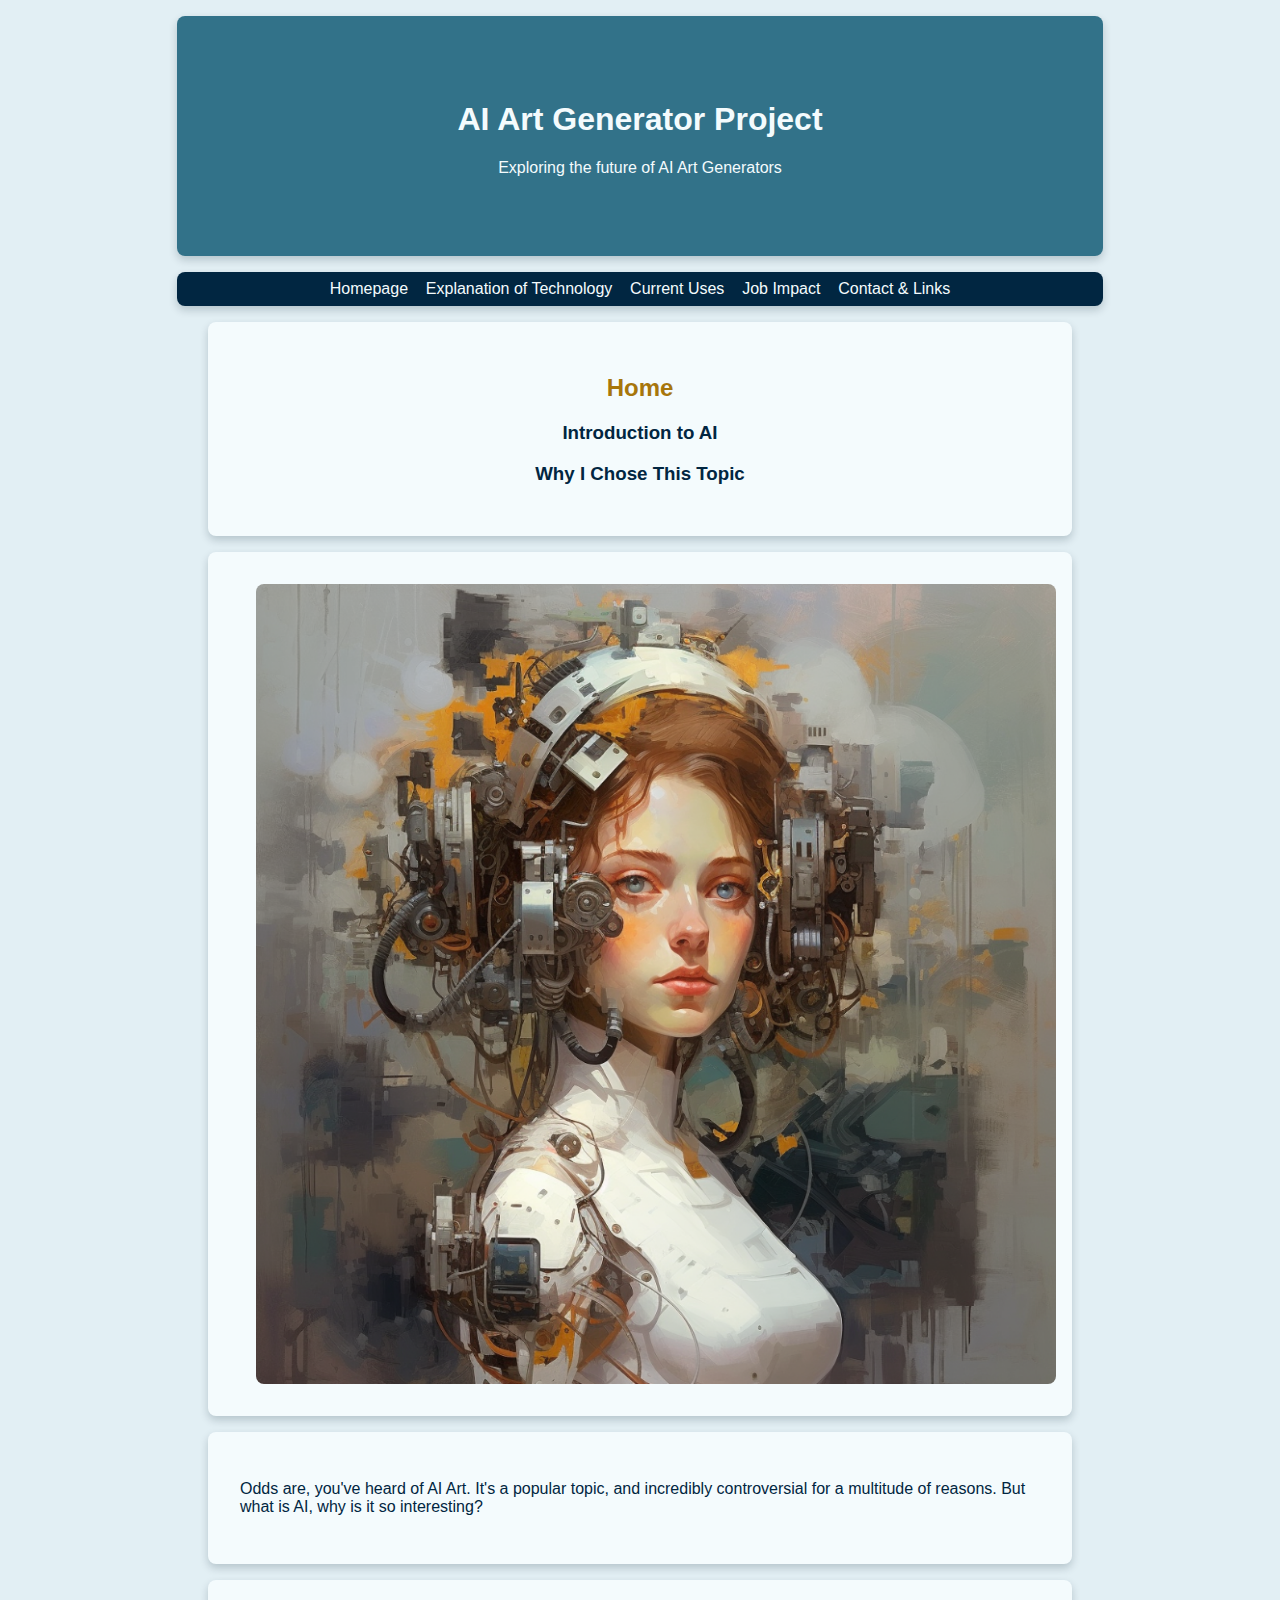
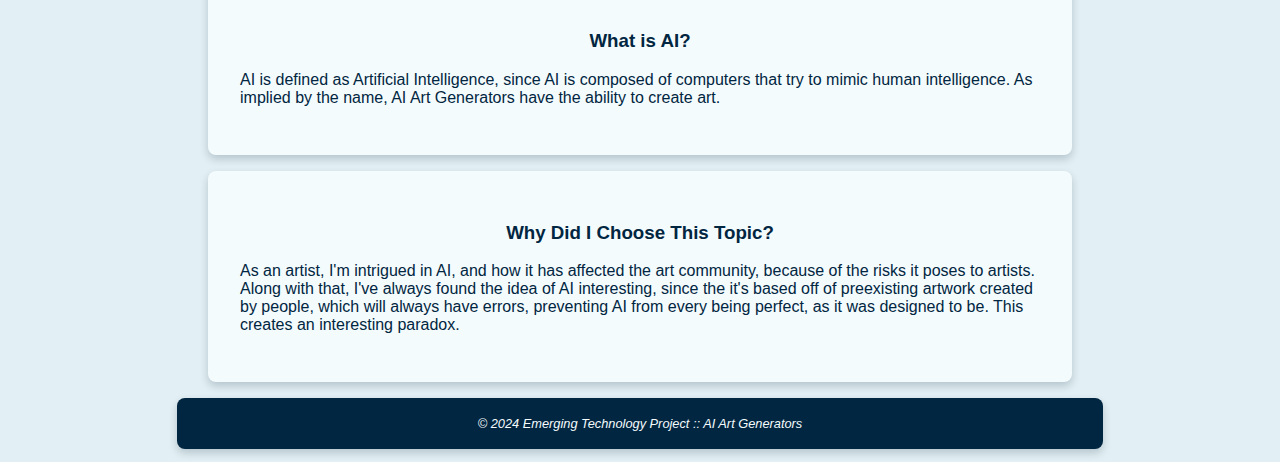
<file: index.html>
<!DOCTYPE html>
<html lang="en">
<head>
    <title>AI Art Generator Project :: Homepage</title>
    <meta charset="utf-8">
    <meta name="viewport" content="width=device-width, initial-scale=1.0">
    <link rel="stylesheet" href="styles.css">
    <link rel="icon" href="Images/AIarticon.png" type="image/x-icon">
    <style>
    img {align-self: center;
        border-radius: 8px;
        height: 100%;
        width: 100%;
        display: block;
        margin-left: 1em;
        margin-right: 1em;}
    </style>
</head>

<body>
    <header>
        <h1>AI Art Generator Project</h1>
        <p> Exploring the future of AI Art Generators</p>
    </header>
    
    <nav>
        <a href="index.html">Homepage</a> &nbsp;&nbsp;
        <a href="ExplainTech.html">Explanation of Technology</a> &nbsp;&nbsp;
        <a href="CurrentUses.html">Current Uses</a> &nbsp;&nbsp;
        <a href="JobImpact.html">Job Impact</a> &nbsp;&nbsp;
        <a href="ContactInfo.html">Contact & Links</a>
    </nav>

    <main><section>
        <h2>Home</h2>
        <h3><a href="#IntroduceAI">Introduction to AI</a></h3>
        <h3><a href="#WhyThis">Why I Chose This Topic</a></h3>
    </section>

    <section style="align-items: center; align-self: center; object-fit: contain;">
        <img src="Images/AIartexampleofAI.png" alt="Example Of AI Art">
    </section>

    <section>
        <p>Odds are, you've heard of AI Art. It's a popular topic, and incredibly controversial for a multitude of reasons. But what is AI, why is it so interesting?</p>
    </section>

    <section id="IntroduceAI">
        <h3>What is AI?</h3>
        <p>AI is defined as Artificial Intelligence, since AI is composed of computers that try to mimic human intelligence. As implied by the name, AI Art Generators have the ability to create art.</p>
    </section>

    <section id="WhyThis">
        <h3>Why Did I Choose This Topic?</h3>
        <p>As an artist, I'm intrigued in AI, and how it has affected the art community, because of the risks it poses to artists. Along with that, I've always found the idea of AI interesting, since the it's based off of preexisting artwork created by people, which will always have errors, preventing AI from every being perfect, as it was designed to be. This creates an interesting paradox. </p>
    </section>

    </main>
    
    <footer>
        <p>&copy; 2024 Emerging Technology Project :: AI Art Generators</p>
    </footer>
</body>
</html>
</file>
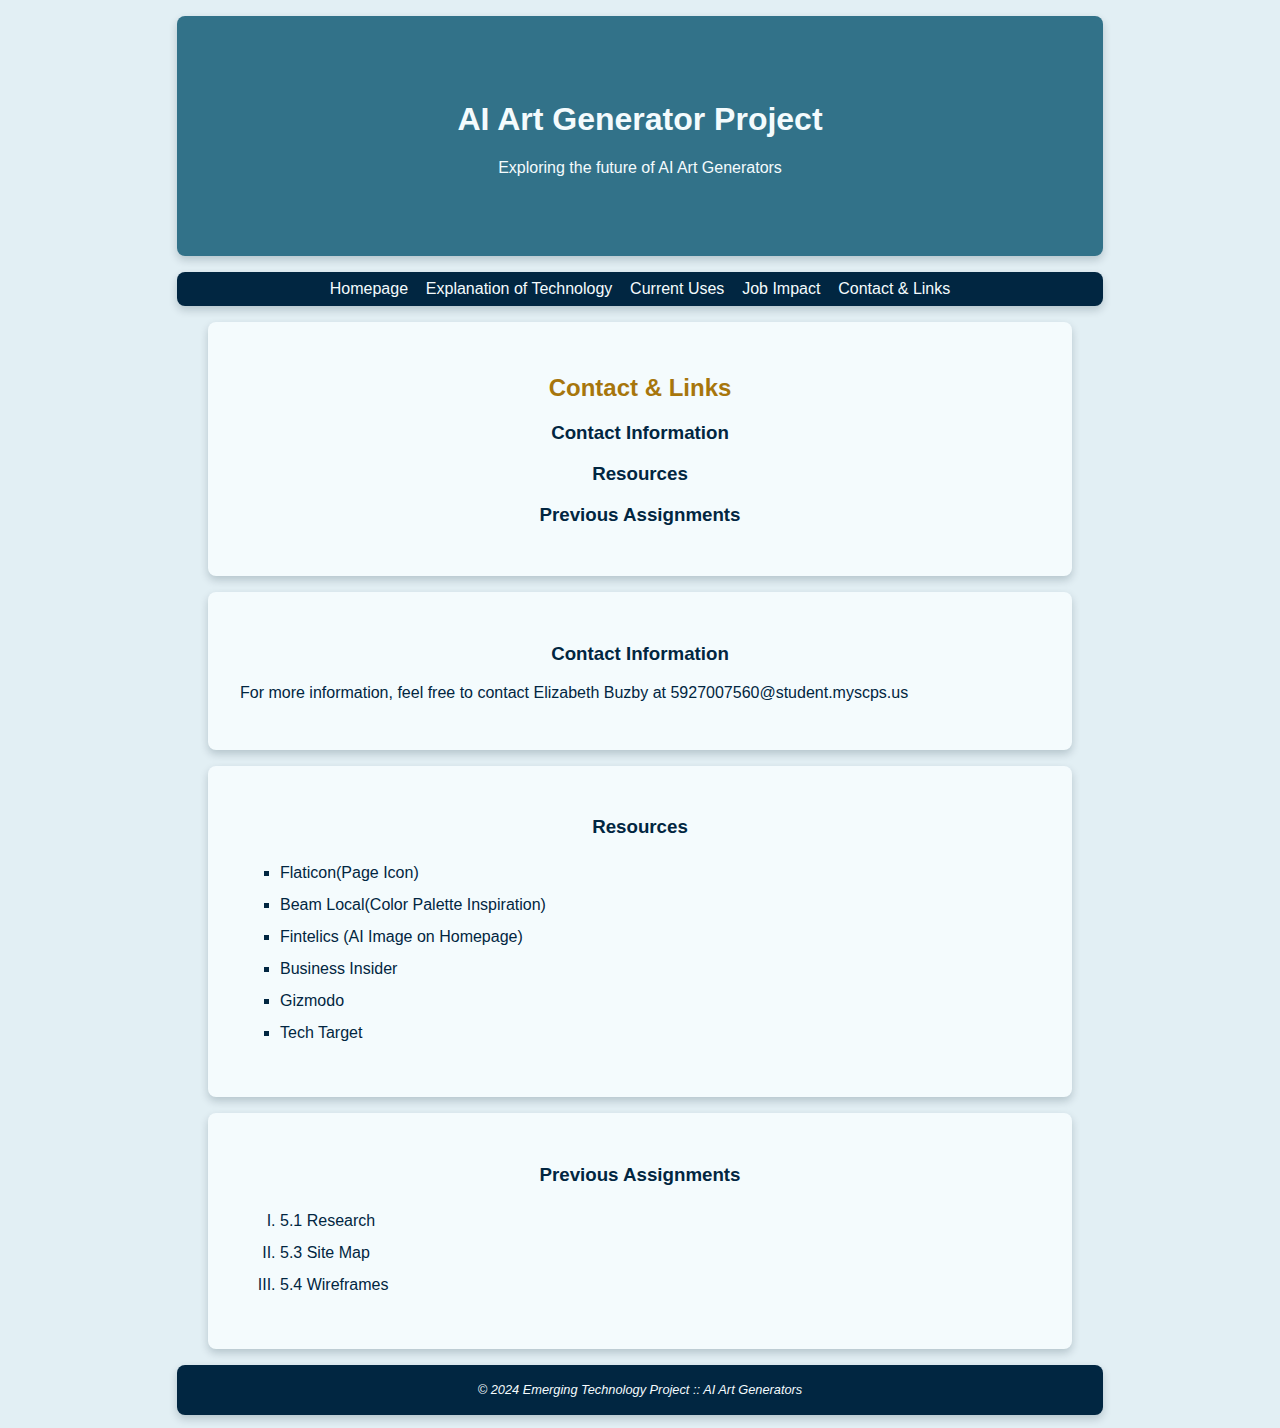
<file: ContactInfo.html>
<!DOCTYPE html>
<html lang="en">
<head>
    <title>AI Art Generator Project :: Contact & Links</title>
    <meta charset="utf-8">
    <meta name="viewport" content="width=device-width, initial-scale=1.0">
    <link rel="stylesheet" href="styles.css">
    <link rel="icon" href="Images/AIarticon.png" type="image/x-icon">
</head>

<body>
    <header>
        <h1>AI Art Generator Project</h1>
        <p> Exploring the future of AI Art Generators</p>
    </header>
    
    <nav>
        <a href="index.html">Homepage</a> &nbsp;&nbsp;
        <a href="ExplainTech.html">Explanation of Technology</a> &nbsp;&nbsp;
        <a href="CurrentUses.html">Current Uses</a> &nbsp;&nbsp;
        <a href="JobImpact.html">Job Impact</a> &nbsp;&nbsp;
        <a href="ContactInfo.html">Contact & Links</a>
    </nav>

    <main>
    <section>
        <h2>Contact & Links</h2>
        <h3><a href="#Contact">Contact Information</a></h3>
        <h3><a href="#Sources">Resources</a></h3>
        <h3><a href="#SettingUpWebsite">Previous Assignments</a></h3>
    </section>
    
    <section id="Contact">
        <h3>Contact Information</h3>
        <p>For more information, feel free to contact Elizabeth Buzby at <a href="mailto:5927007560@student.myscps.us">5927007560@student.myscps.us</a></p>
    </section>

    <section id="Sources">
        <h3>Resources</h3>
        <ul>
            <li><a href="https://www.flaticon.com/free-icon/ai_8002135">Flaticon(Page Icon)</a></li>
            <li><a href="https://www.beamlocal.com/how-to-choose-a-website-design-colour-palette-for-lawyers/">Beam Local(Color Palette Inspiration)</a></li>
            <li><a href="https://fintelics.medium.com/ai-and-art-exploring-the-intersection-of-creativity-and-technology-40405f9156ab">Fintelics (AI Image on Homepage)</a></li>
            <li><a href="https://www.businessinsider.com/ai-taking-jobs-fears-artists-say-already-happening-2023-10#:~:text=Artists%20say%20it's%20already%20happening.&text=Fears%20are%20growing%20that%20AI,putting%20their%20livelihoods%20at%20risk">Business Insider</a></li>
            <li><a href="https://gizmodo.com/tor-book-ai-art-cover-christopher-paolini-fractalverse-1849904058">Gizmodo</a></li>
            <li><a href="https://www.techtarget.com/searchenterpriseai/definition/AI-art-artificial-intelligence-art">Tech Target</a></li>
        </ul>
    </section>

    <section id="SettingUpWebsite">
        <h3>Previous Assignments</h3>
        <ol>
            <li><a href="https://docs.google.com/document/d/17aeL8IE57UbVwbScf9habmtq-gCDuclpnSqF2fJJ1oE/edit?usp=sharing">5.1 Research</a></li>
            <li><a href="https://docs.google.com/presentation/d/1TiNS7F9b_r0NxuiczUYm_Nw2N_zdjZb4sjx5U3i4QD8/edit?usp=sharing">5.3 Site Map</a></li>
            <li><a href="https://docs.google.com/presentation/d/1DhapPS4zw_bODzV1mb-tIyqhnPTA-XJRcXdFCT8OPKU/edit?usp=sharing">5.4 Wireframes</a></li>
        </ol>
    </section>

    </main>
    
    <footer>
        <p>&copy; 2024 Emerging Technology Project :: AI Art Generators</p>
    </footer>
</body>
</html>
</file>
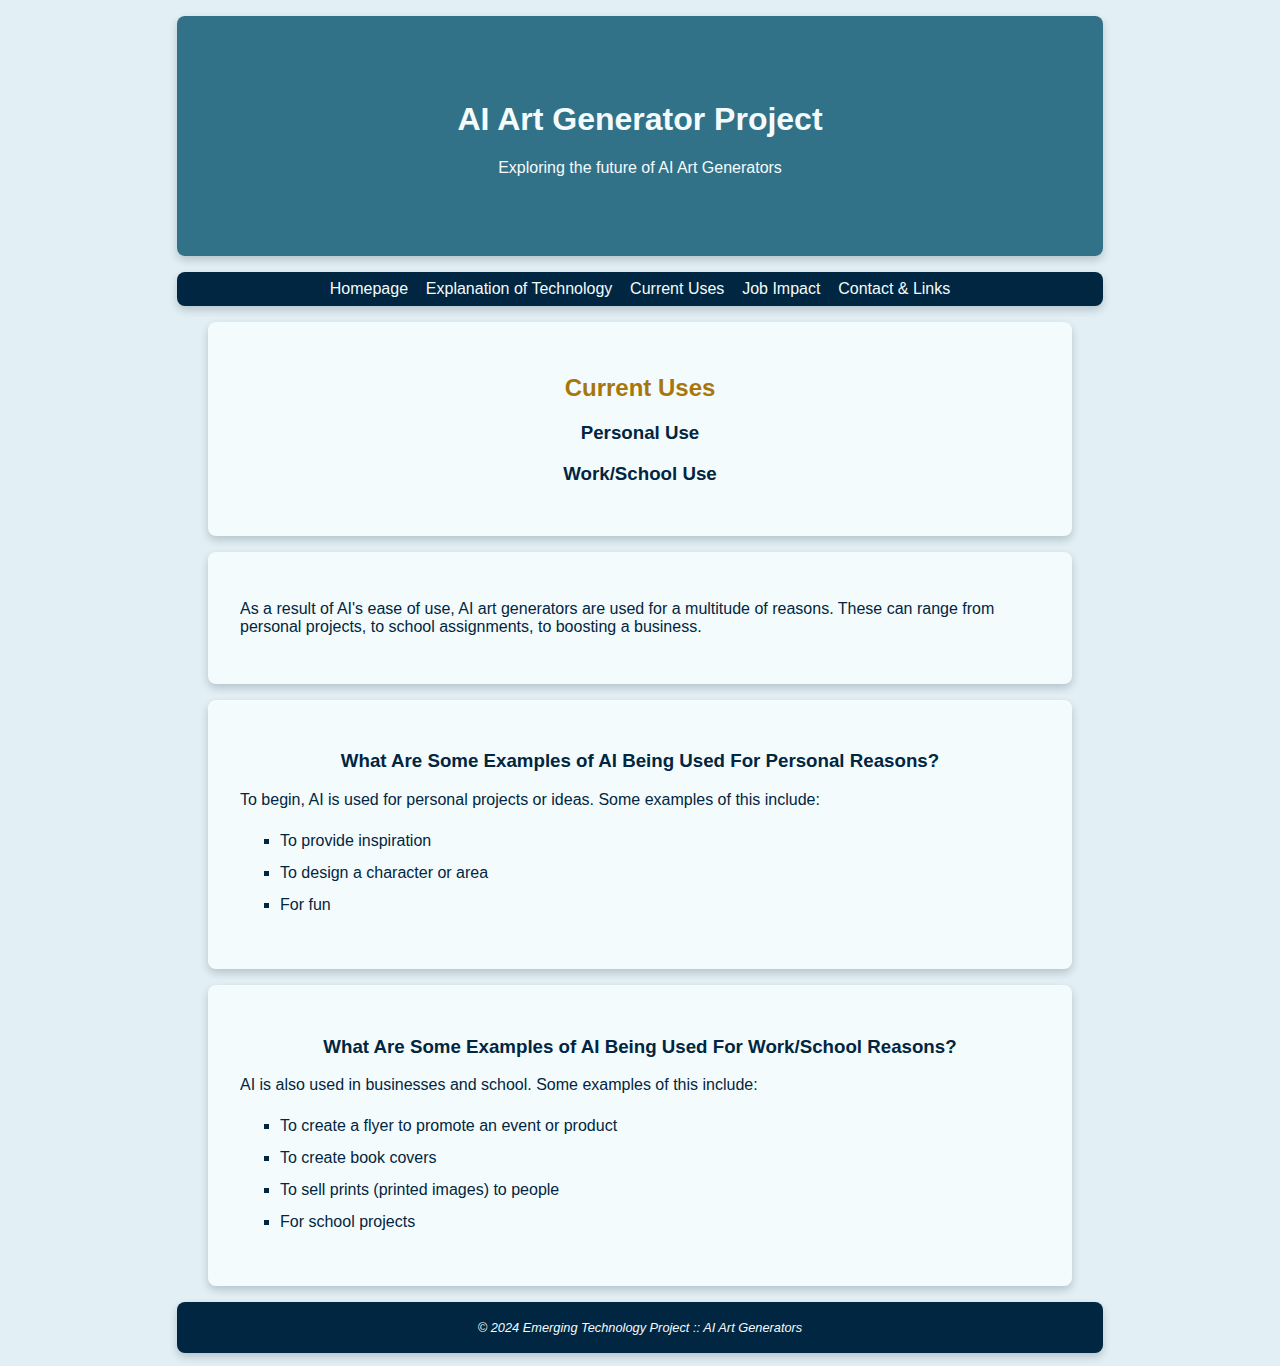
<file: CurrentUses.html>
<!DOCTYPE html>
<html lang="en">
<head>
    <title>AI Art Generator Project :: Current Uses</title>
    <meta charset="utf-8">
    <meta name="viewport" content="width=device-width, initial-scale=1.0">
    <link rel="stylesheet" href="styles.css">
    <link rel="icon" href="Images/AIarticon.png" type="image/x-icon">
</head>

<body>
    <header>
        <h1>AI Art Generator Project</h1>
        <p> Exploring the future of AI Art Generators</p>
    </header>
    
    <nav>
        <a href="index.html">Homepage</a> &nbsp;&nbsp;
        <a href="ExplainTech.html">Explanation of Technology</a> &nbsp;&nbsp;
        <a href="CurrentUses.html">Current Uses</a> &nbsp;&nbsp;
        <a href="JobImpact.html">Job Impact</a> &nbsp;&nbsp;
        <a href="ContactInfo.html">Contact & Links</a>
    </nav>

    <main>
    <section>
        <h2>Current Uses</h2>
        <h3><a href="#PersonalUse">Personal Use</a></h3>
        <h3><a href="#WorkSchoolUse">Work/School Use</a></h3>
    </section>

    <section>
        <p>As a result of AI's ease of use, AI art generators are used for a multitude of reasons. These can range from personal projects, to school assignments, to boosting a business.</p>
    </section>

    <section id="PersonalUse">
        <h3>What Are Some Examples of AI Being Used For Personal Reasons?</h3>
        <p>To begin, AI is used for personal projects or ideas. Some examples of this include:</p>
        <ul>
            <li>To provide inspiration</li>
            <li>To design a character or area</li>
            <li>For fun</li>
        </ul>
    </section>
    
    <section id="WorkSchoolUse">
        <h3>What Are Some Examples of AI Being Used For Work/School Reasons?</h3>
        <p>AI is also used in businesses and school. Some examples of this include:</p>
        <ul>
            <li>To create a flyer to promote an event or product</li>
            <li>To create book covers</li>
            <li>To sell prints (printed images) to people</li>
            <li>For school projects</li>
        </ul>
    </section>

    </main>
    
    <footer>
        <p>&copy; 2024 Emerging Technology Project :: AI Art Generators</p>
    </footer>
</body>
</html>
</file>
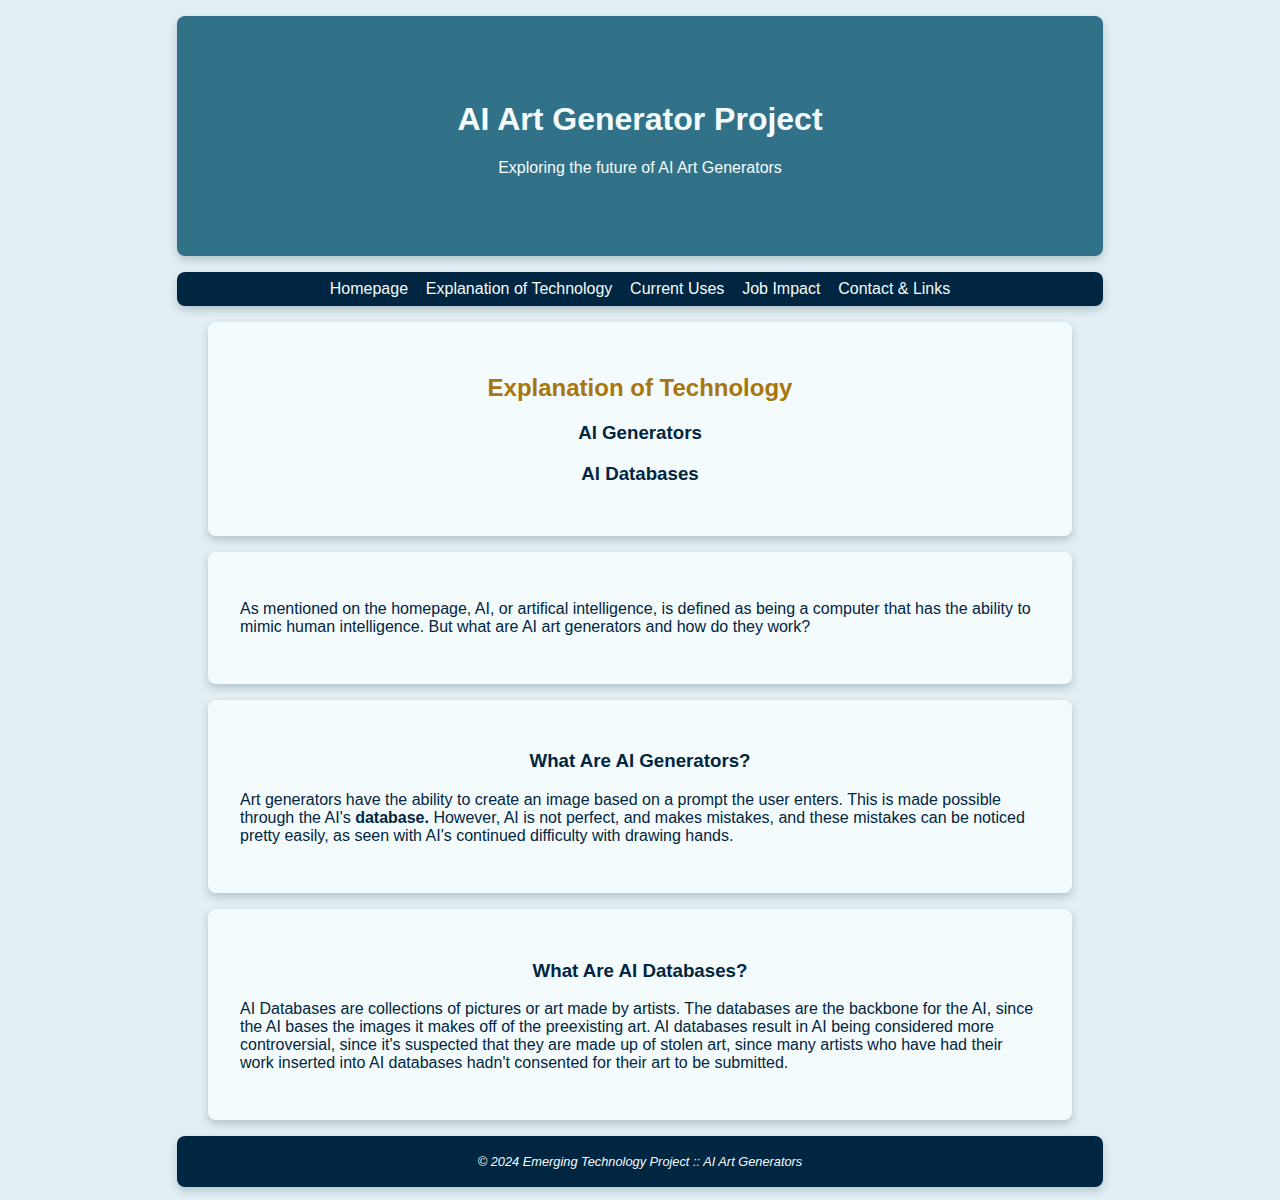
<file: ExplainTech.html>
<!DOCTYPE html>
<html lang="en">
<head>
    <title>AI Art Generator Project :: Explanation of the Technology</title>
    <meta charset="utf-8">
    <meta name="viewport" content="width=device-width, initial-scale=1.0">
    <link rel="stylesheet" href="styles.css">
    <link rel="icon" href="Images/AIarticon.png" type="image/x-icon">
</head>

<body>
    <header>
        <h1>AI Art Generator Project</h1>
        <p> Exploring the future of AI Art Generators</p>
    </header>
    
    <nav>
        <a href="index.html">Homepage</a> &nbsp;&nbsp;
        <a href="ExplainTech.html">Explanation of Technology</a> &nbsp;&nbsp;
        <a href="CurrentUses.html">Current Uses</a> &nbsp;&nbsp;
        <a href="JobImpact.html">Job Impact</a> &nbsp;&nbsp;
        <a href="ContactInfo.html">Contact & Links</a>
    </nav>

    <main>
        <section><h2>Explanation of Technology</h2>
        <h3><a href="#AIGenerators">AI Generators</a></h3>
        <h3><a href="#AIDatabases">AI Databases</a></h3>
        </section>

        <section>
            <p>As mentioned on the <a href="index.html">homepage</a>, AI, or artifical intelligence, is defined as being a computer that has the ability to mimic human intelligence. But what are AI art generators and how do they work?</p>
        </section>

        <section id="AIGenerators">
            <h3>What Are AI Generators?</h3>
            <p>Art generators have the ability to create an image based on a prompt the user enters. This is made possible through the AI's <b>database.</b> However, AI is not perfect, and makes mistakes, and these mistakes can be noticed pretty easily, as seen with AI's continued difficulty with drawing hands. </p>
        </section>
        
        <section id="AIDatabases">
            <h3>What Are AI Databases?</h3>
            <p>AI Databases are collections of pictures or art made by artists. The databases are the backbone for the AI, since the AI bases the images it makes off of the preexisting art. AI databases result in AI being considered more controversial, since it's suspected that they are made up of stolen art, since many artists who have had their work inserted into AI databases hadn't consented for their art to be submitted.</p>
        </section>
    </main>
    
    <footer>
        <p>&copy; 2024 Emerging Technology Project :: AI Art Generators</p>
    </footer>
</body>
</html>
</file>
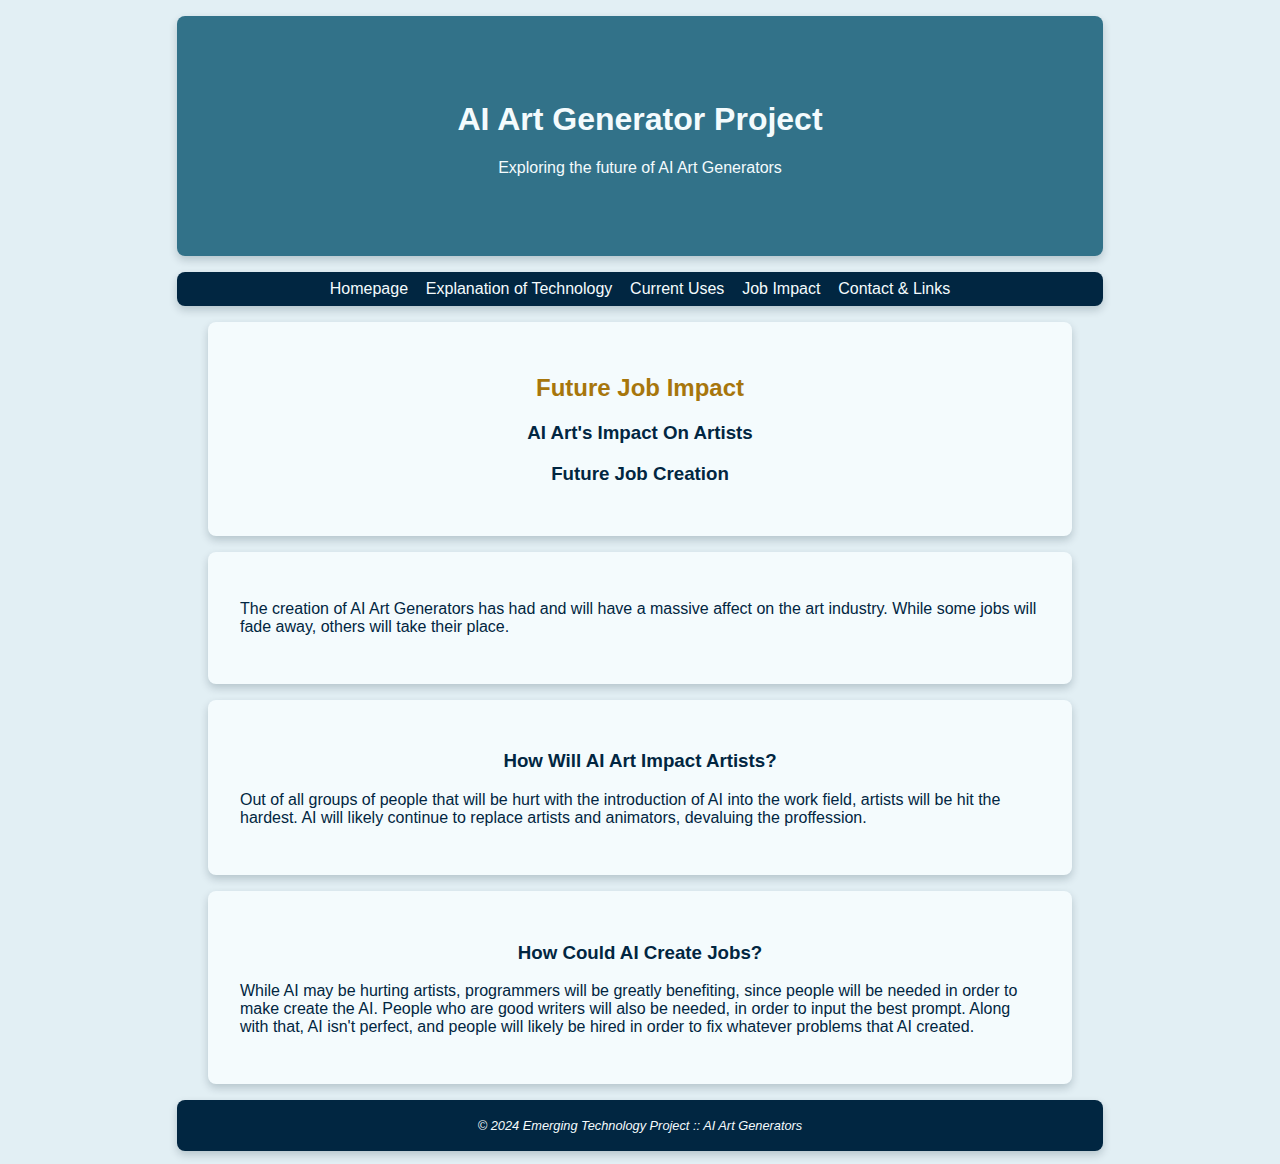
<file: JobImpact.html>
<!DOCTYPE html>
<html lang="en">
<head>
    <title>AI Art Generator Project :: Future Job Impact</title>
    <meta charset="utf-8">
    <meta name="viewport" content="width=device-width, initial-scale=1.0">
    <link rel="stylesheet" href="styles.css">
    <link rel="icon" href="Images/AIarticon.png" type="image/x-icon">
</head>

<body>
    <header>
        <h1>AI Art Generator Project</h1>
        <p> Exploring the future of AI Art Generators</p>
    </header>
    
    <nav>
        <a href="index.html">Homepage</a> &nbsp;&nbsp;
        <a href="ExplainTech.html">Explanation of Technology</a> &nbsp;&nbsp;
        <a href="CurrentUses.html">Current Uses</a> &nbsp;&nbsp;
        <a href="JobImpact.html">Job Impact</a> &nbsp;&nbsp;
        <a href="ContactInfo.html">Contact & Links</a>
    </nav>

    <main>
        <section>
            <h2>Future Job Impact</h2>
            <h3><a href="#AIArtistImpact">AI Art's Impact On Artists</a></h3>
            <h3><a href="#FutureJobCreation">Future Job Creation</a></h3>
        </section>

        <section>
            <p>The creation of AI Art Generators has had and will have a massive affect on the art industry. While some jobs will fade away, others will take their place.</p>
        </section>

        <section id="AIArtistImpact">
            <h3>How Will AI Art Impact Artists?</h3>
            <p>Out of all groups of people that will be hurt with the introduction of AI into the work field, artists will be hit the hardest. AI will likely continue to replace artists and animators, devaluing the proffession.</p>
        </section>

        <section id="FutureJobCreation">
            <h3>How Could AI Create Jobs?</h3>
            <p>While AI may be hurting artists, programmers will be greatly benefiting, since people will be needed in order to make create the AI. People who are good writers will also be needed, in order to input the best prompt. Along with that, AI isn't perfect, and people will likely be hired in order to fix whatever problems that AI created.</p>
        </section>
        
    </main>
    
    <footer>
        <p>&copy; 2024 Emerging Technology Project :: AI Art Generators</p>
    </footer>
</body>
</html>
</file>
<file: styles.css>
body {font-family:Verdana, Geneva, Tahoma, sans-serif;
    background-color: #e2eff4;
    align-items: center;}

header {background-color: #327289;
    color: #F4FbFD;
    padding: 5%;
    text-align: center;
    max-width: 800px;
    margin: 1em auto;
    box-shadow: 0 4px 8px rgba(2, 31, 43, 0.2);
    border-radius: 8px;}

nav {text-align: center;
    background-color: #012641;
    margin: 1em auto;
    padding: 0.5em;
    padding-left: 5%;
    padding-right: 5%;
    max-width: 800px;
    box-shadow: 0 4px 8px rgba(2, 31, 43, 0.2);
    border-radius: 8px;}
nav a {text-decoration: none;
    text-align: center;
    color: #f4fbfd;}
nav a:hover {text-decoration: underline;}

main {color: #012641;}

h2 {color: #A7760C;
    text-align: center;}

h3 {text-align: center;}
h3 a{text-decoration: none;
    color: #2d7b97;}
h3 a:hover{text-decoration: underline;}

ul li {list-style-type: square;
    line-height: 200%;}
ol li {list-style-type: upper-roman;
    line-height: 200%;}

footer {font-size: .80em;
    text-align: center;
    font-style: italic;
    color: #f4fbfd;
    background-color: #012641;
    margin: 1em auto;
    max-width: 800px;
    border-radius: 8px;
    padding: 0.4em;
    padding-left: 5%;
    padding-right: 5%;
    box-shadow: 0 4px 8px rgba(2, 31, 43, 0.2);} 

/*The section section*/
section {padding: 2em;
    margin: 1em auto;
    max-width: 800px;
    background-color: #F4FbFD;
    border-radius: 8px;
    box-shadow: 0 4px 8px rgba(2, 31, 43, 0.2);}

section a {text-decoration: none;
    color: #012641;}
section a:hover {text-decoration: underline;}
    
section ul li a {text-decoration: none;
    color: #012641;}
section ul li a:hover {text-decoration: underline;}
</file>
